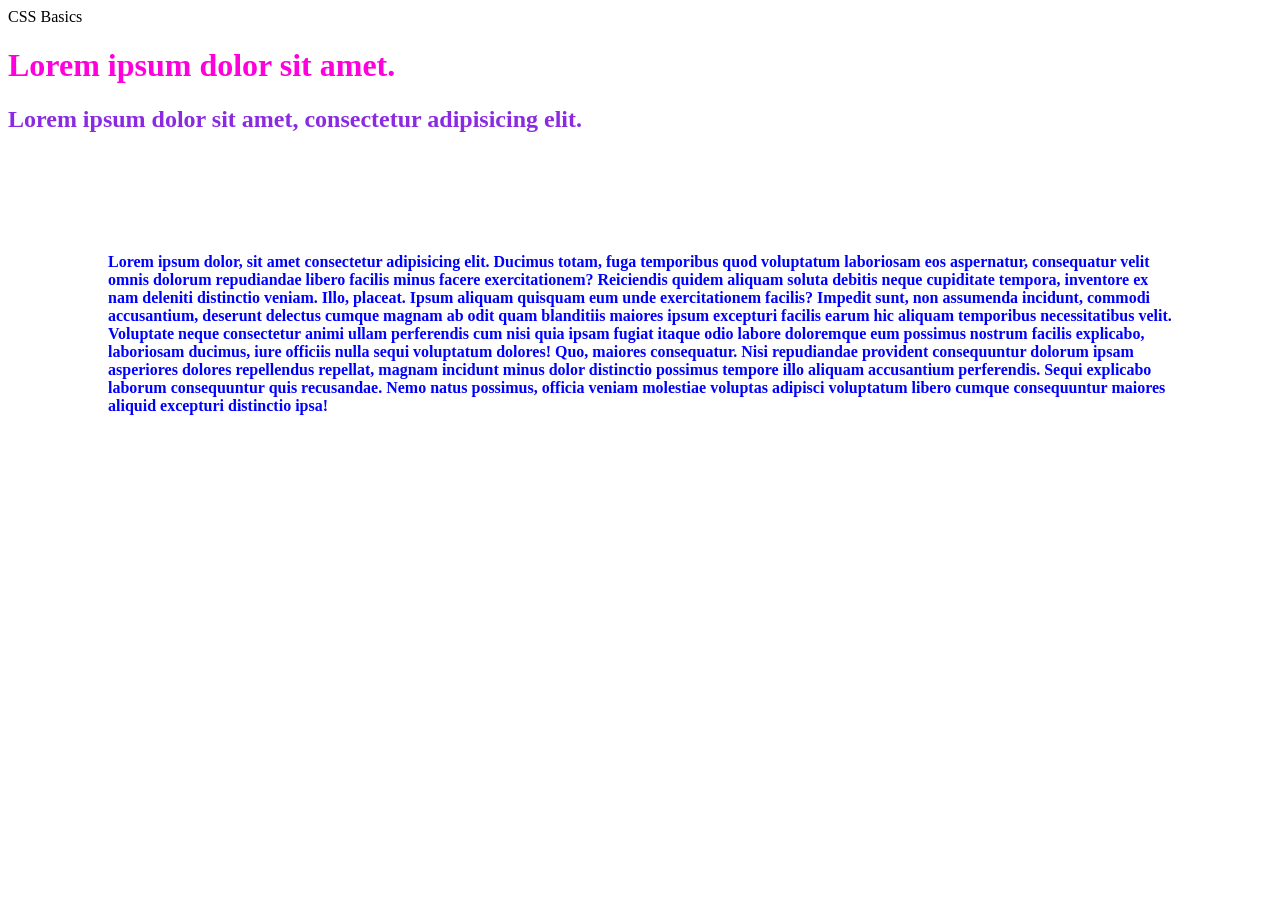
<file: 01_basics/index.html>
<!DOCTYPE html>
<html lang="en">
<head>
    <meta charset="UTF-8">
    <meta name="viewport" content="width=device-width, initial-scale=1.0">
    <titl>CSS Basics</title>
        <style>
            .blueviotext {color: blueviolet;}
            .bluetext {color: blue;}
            
        </style>
        <link rel="stylesheet" href="style.css">
</head>
<body>
    <h1 style="color: rgb(255, 0, 221);">Lorem ipsum dolor sit amet.</h1>
    <h2 class="blueviotext">Lorem ipsum dolor sit amet, consectetur adipisicing elit.</h2>

    <p class="bluetext">Lorem ipsum dolor, sit amet consectetur adipisicing elit. Ducimus totam, fuga temporibus quod voluptatum laboriosam eos aspernatur, consequatur velit omnis dolorum repudiandae libero facilis minus facere exercitationem? Reiciendis quidem aliquam soluta debitis neque cupiditate tempora, inventore ex nam deleniti distinctio veniam. Illo, placeat. Ipsum aliquam quisquam eum unde exercitationem facilis? Impedit sunt, non assumenda incidunt, commodi accusantium, deserunt delectus cumque magnam ab odit quam blanditiis maiores ipsum excepturi facilis earum hic aliquam temporibus necessitatibus velit. Voluptate neque consectetur animi ullam perferendis cum nisi quia ipsam fugiat itaque odio labore doloremque eum possimus nostrum facilis explicabo, laboriosam ducimus, iure officiis nulla sequi voluptatum dolores! Quo, maiores consequatur. Nisi repudiandae provident consequuntur dolorum ipsam asperiores dolores repellendus repellat, magnam incidunt minus dolor distinctio possimus tempore illo aliquam accusantium perferendis. Sequi explicabo laborum consequuntur quis recusandae. Nemo natus possimus, officia veniam molestiae voluptas adipisci voluptatum libero cumque consequuntur maiores aliquid excepturi distinctio ipsa!</p>
    
</body>
</html>
</file>
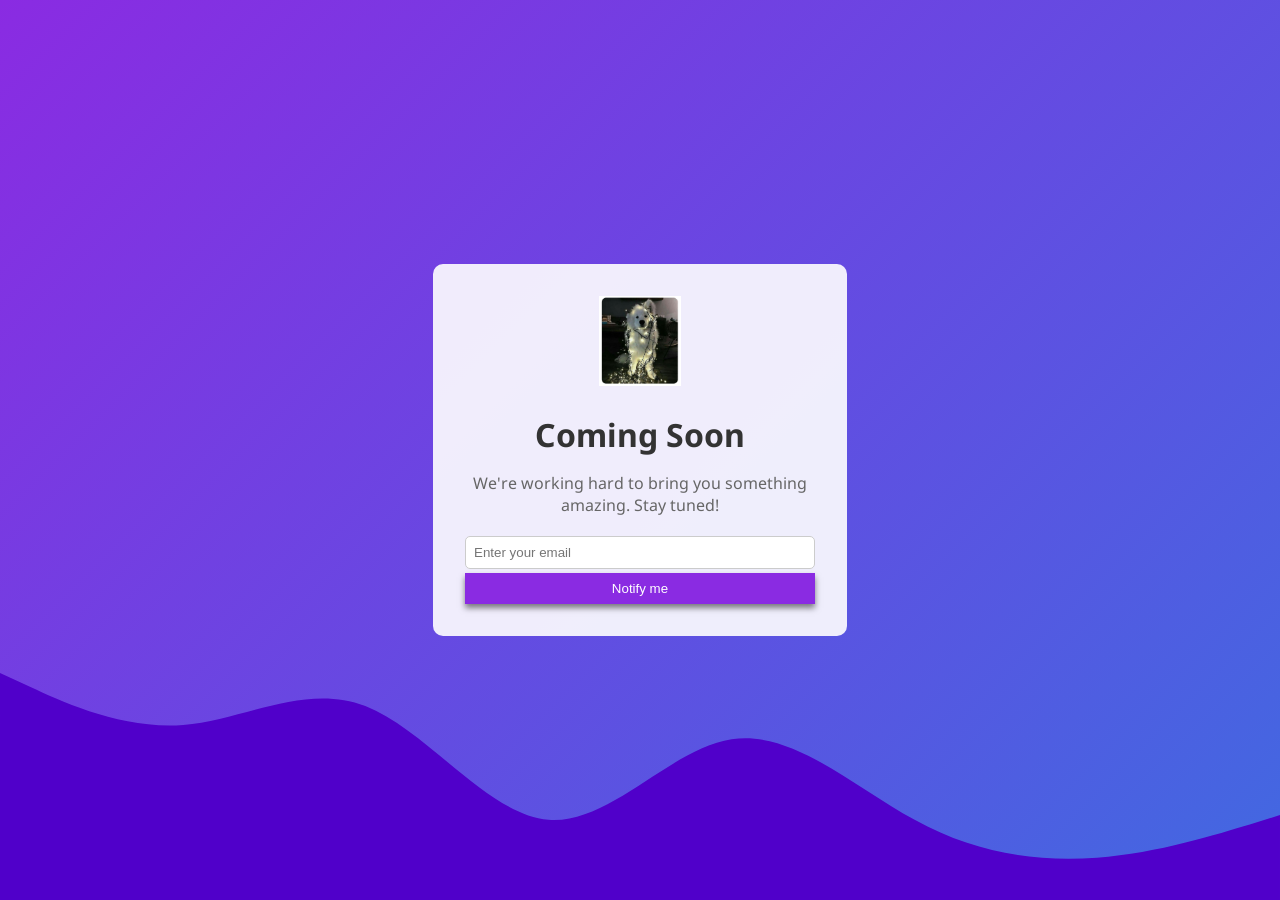
<file: coming-soon-landing.html>
<!DOCTYPE html>
<html lang="en">
<head>
    <meta charset="UTF-8">
    <meta name="viewport" content="width=device-width, initial-scale=1.0">
    <link rel="stylesheet" href="style.css">
    <title>Landing Page</title>
</head>
<style>
   /* h1, p {color: aliceblue;} */
</style>
<body>
    <div class="container">
        <div class="content">
            <img src="../images/Screenshot 2026-01-04 090828.png" alt="mylogo" class="logo"  width="100px">
            <h1>Coming Soon</h1>
            <p>We're working hard to bring you something amazing. Stay tuned!</p>
            <form   id="notify-form">
                <input type="email" placeholder="Enter your email" requried>
                <button type="submit"> Notify me</button>
            </form>
        </div>
        <svg xmlns="http://www.w3.org/2000/svg" viewBox="0 0 1440 320"><path fill="#5000ca" fill-opacity="1" d="M0,64L34.3,80C68.6,96,137,128,206,122.7C274.3,117,343,75,411,101.3C480,128,549,224,617,229.3C685.7,235,754,149,823,138.7C891.4,128,960,192,1029,229.3C1097.1,267,1166,277,1234,272C1302.9,267,1371,245,1406,234.7L1440,224L1440,320L1405.7,320C1371.4,320,1303,320,1234,320C1165.7,320,1097,320,1029,320C960,320,891,320,823,320C754.3,320,686,320,617,320C548.6,320,480,320,411,320C342.9,320,274,320,206,320C137.1,320,69,320,34,320L0,320Z"></path></svg>
    </div>
</body>
</html>
</file>
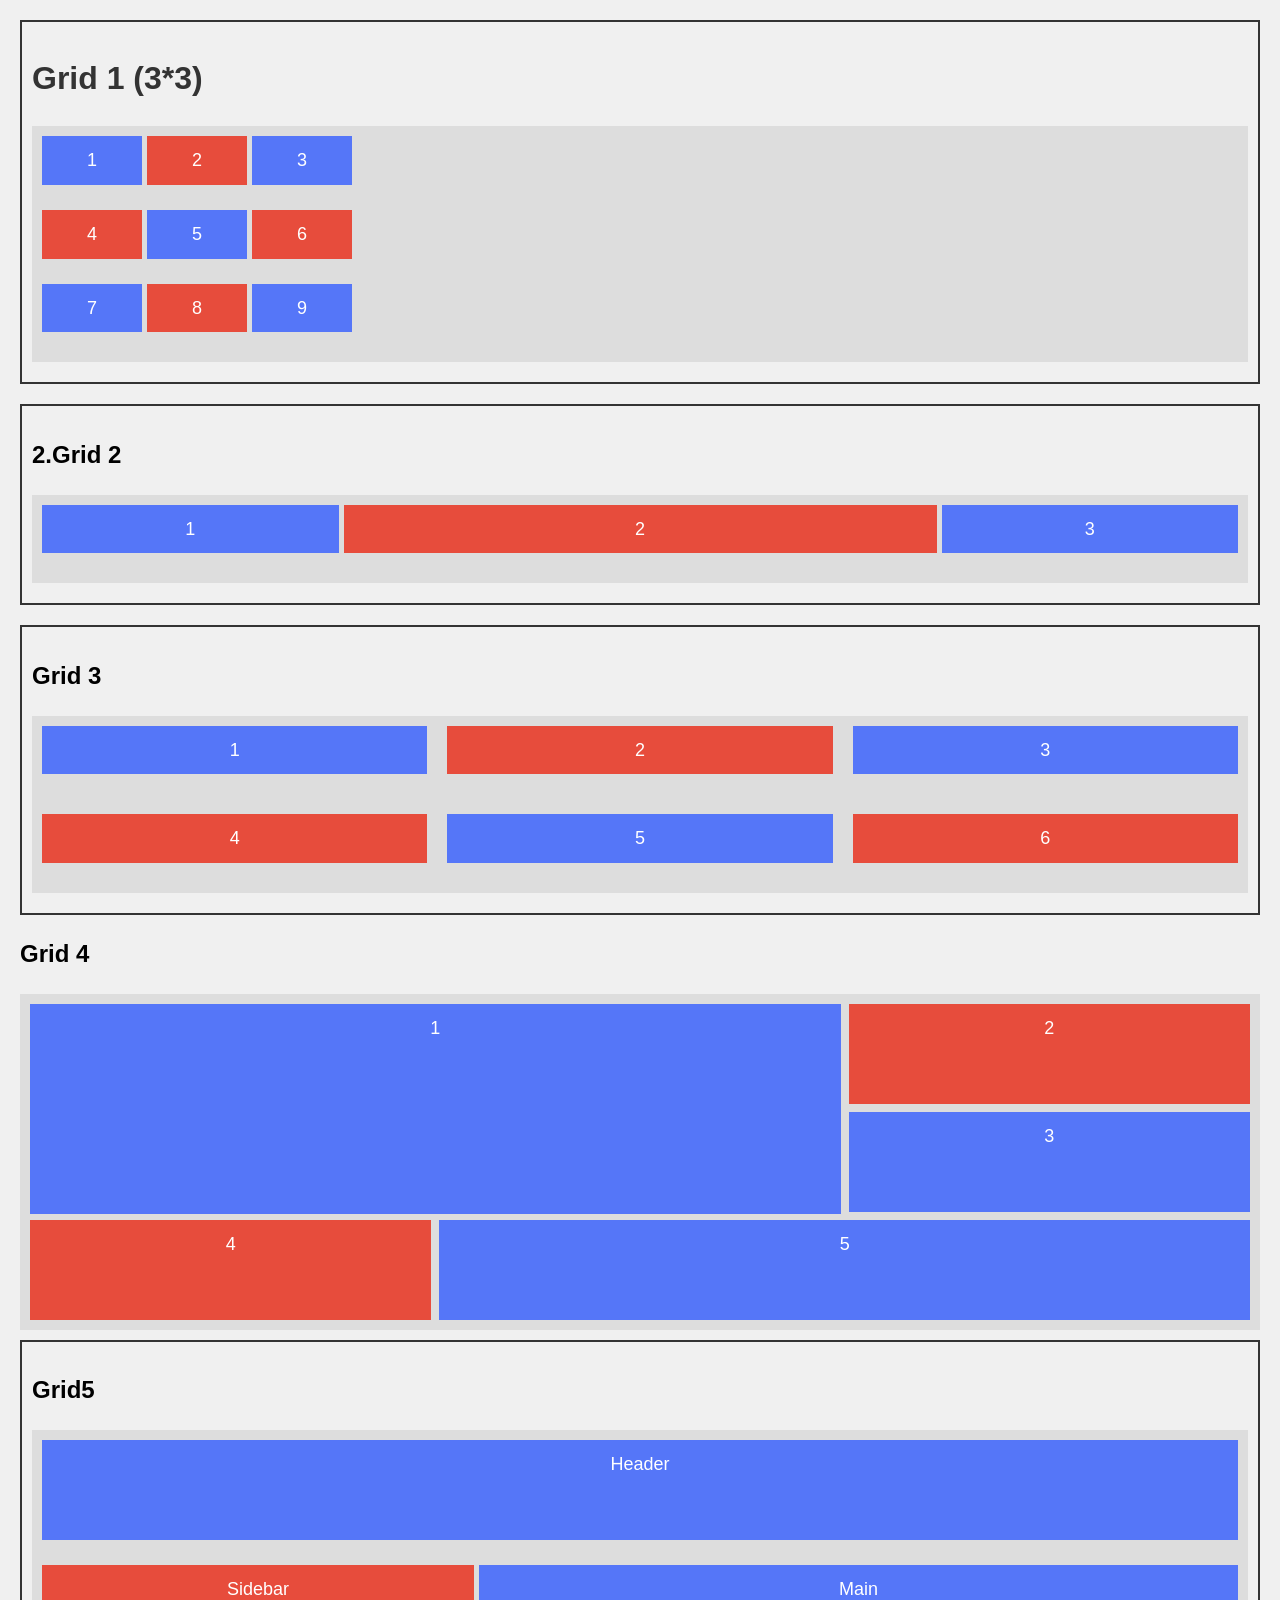
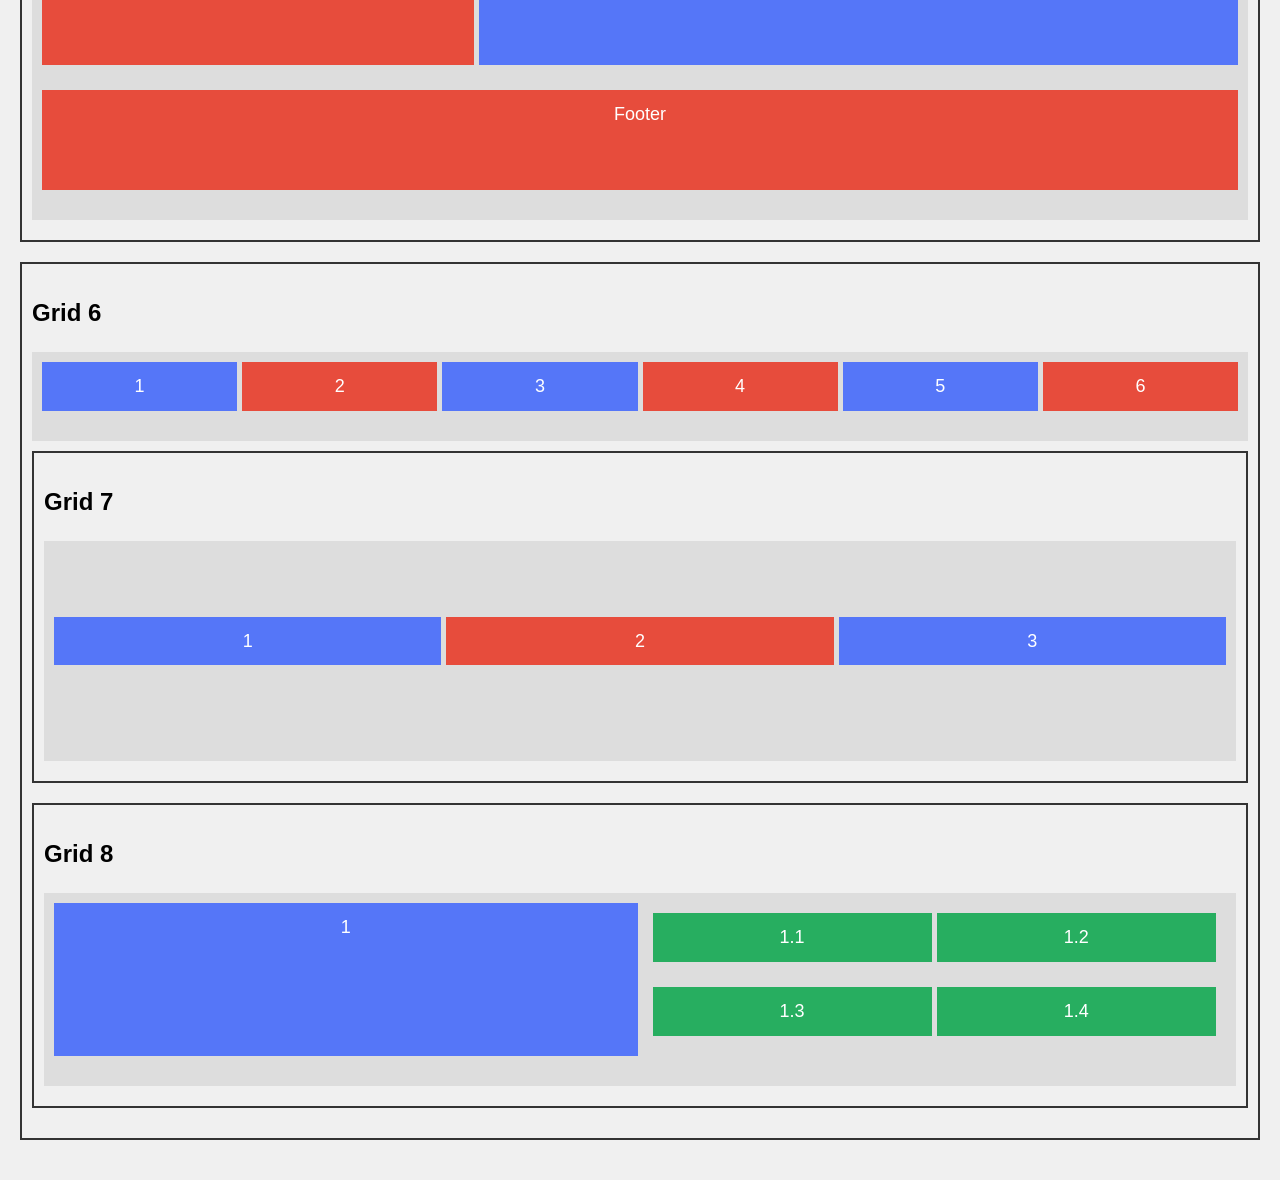
<file: Gridbasics3.html>
<!DOCTYPE html>
<html lang="en">
<head>
    <meta charset="UTF-8">
    <meta name="viewport" content="width=device-width, initial-scale=1.0">
    <title>Grid 3</title>
</head>
<style>
    body{ font-family: Arial, Helvetica, sans-serif;
        line-height: 1.6;
        margin: 0;
        padding: 20px;
        background-color: #f0f0f0;

    }
    h1{color: #333;}
    .container{
        border: 2px solid #333;
        margin-bottom: 20px;
        padding: 10px;
    }
    .box:nth-child(even){
        background-color: #e74c3c;
    }
    .box:nth-child(odd){background: #5576f8;}
    .box{color: white;
    padding: 10px;
    font-size: 18px;
    text-align: center;
    margin-bottom: 20px;}
    .grid-container{
        display: grid;
        gap: 5px;
        background-color: #ddd;
        padding: 10px;
        margin-bottom: 10px;
    }
</style>
<body>
    <div class="container">
    <h1>Grid 1 (3*3)</h1>
    <div class="grid-container"
    style="grid-template-columns: repeat(3, 1fr);
    grid-template-columns: repeat(3, 100px);">

    <div class="box">1</div>
    <div class="box">2</div>
    <div class="box">3</div>
    <div class="box">4</div>
    <div class="box">5</div>
    <div class="box">6</div>
    <div class="box">7</div>
    <div class="box">8</div>
    <div class="box">9</div>
    </div>
    </div>
    <div class="container" >
        <h2>2.Grid 2</h2>
        <div class="grid-container" style="grid-template-columns: 1fr 2fr 1fr;">
        <div class="box">1</div>
        <div class="box">2</div>
        <div class="box">3</div>
        </div>
    </div>
    <div class="container">
        <h2>Grid 3</h2>
        <div class="grid-container" style="grid-template-columns: repeat(3,1fr); gap: 20px;" >
        <div class="box">1</div>
        <div class="box">2</div>
        <div class="box">3</div>
        <div class="box">4</div>
        <div class="box">5</div>
        <div class="box">6</div>
        </div>
    </div>
    <div class="continer">
        <h2>Grid 4</h2>
        <div class="grid-container" style="grid-template-columns: repeat(3,1fr);
        grid-template-rows: repeat(3,100px); gap: 8px; display: grid; " >
        <div class="box" 
        style="grid-column: 1/3; 
        grid-row: 1/3;
         height: 190px;"
         >1</div>
        <div class="box" style="height: 80px;">2</div>
        <div class="box" style="height: 80px;">3</div>
        <div class="box" style="height: 80px;" >4</div>
        <div class="box" style="grid-column: 2/4; height: 80px;">5</div>
        </div>
    </div>
    <div class="container">
        <h2>Grid5</h2>
        <div class="grid-container" 
        style="grid-template-areas: 'Header Header Header' 'Sidebar Main Main' 'Footer Footer Footer';"
        >
            <div class="box" style="grid-area: Header; height: 80px;">Header</div>
            <div class="box" style="grid-area: Sidebar; height: 80px;">Sidebar</div>
            <div class="box" style="grid-area: Main; height: 80px;">Main</div>
            <div class="box" style="grid-area: Footer; height: 80px;">Footer</div>
        </div>
    </div>
    <div class="container">
        <h2>Grid 6</h2>
        <div class="grid-container"
        style="grid-template-columns: repeat(auto-fit, minmax(100px, 1fr));">
            <div class="box">1</div>
            <div class="box">2</div>
            <div class="box">3</div>
            <div class="box">4</div>
            <div class="box">5</div>
            <div class="box">6</div>
        </div>
        <div class="container">
            <h2>Grid 7</h2>
            <div class="grid-container"
            style="grid-template-columns: repeat(3,1fr); 
            height: 200px;
            align-items: center;
            ">
                <div class="box">1</div>
                <div class="box">2</div>
                <div class="box">3</div>
            </div>

        </div>
        <div class="container">
            <h2>Grid 8</h2>
            <div class="grid-container"
            style="grid-template-columns: 1fr 1fr;">
                <div class="box">1</div>
            <div class="grid-container"
            style="grid-template-columns: 1fr 1fr;">

                <div class="box"
                style="background-color: #27ae60;">1.1</div>
                <div class="box"
                style="background-color: #27ae60;">1.2</div>
                <div class="box"
                style="background-color: #27ae60;">1.3</div>
                <div class="box"
                style="background-color: #27ae60;">1.4</div>
            </div>
            </div>
            

        </div>
    </div>
    

    
</body>
</html>
</file>
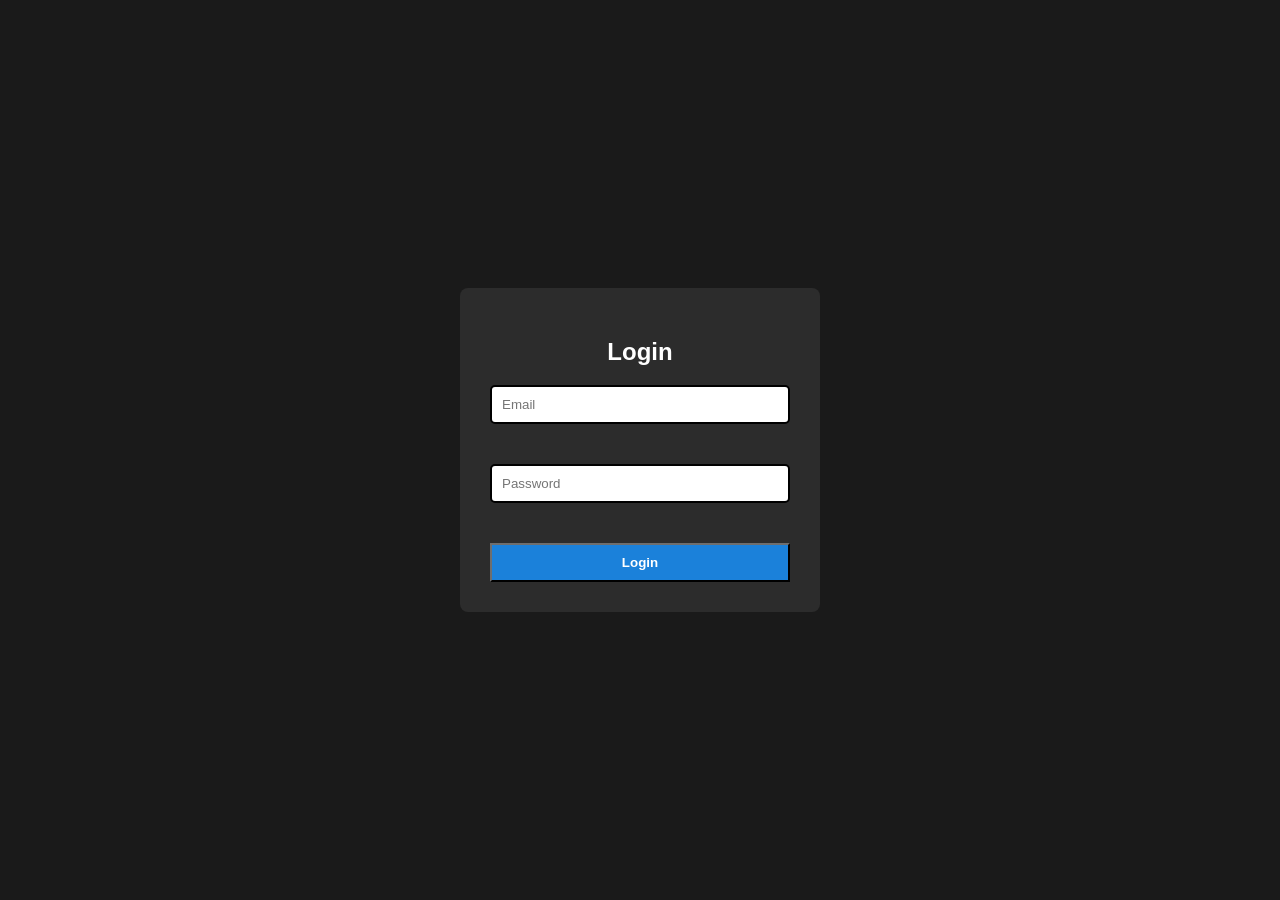
<file: 02_login_project/login.html>
<!DOCTYPE html>
<html lang="en">
<head>
    <meta charset="UTF-8">
    <meta name="viewport" content="width=device-width, initial-scale=1.0">
    <title>Login Page</title>
</head>
<style>
    body { font-family: Arial, Helvetica, sans-serif;
        background-color: #1a1a1a;
    margin: 0; padding: 0;
    height: 100vh;
    display: flex;
    justify-content: center;
    align-items: center;}
    .card{background-color: #2c2c2c; border-radius: 8px;
    padding: 30px; width: 300px;}
    h2 {color: #fff; text-align: center;
    margin-top: 20px;}
    form{display: flex;
    flex-direction: column;
    gap:20px
    } 
    input {margin-bottom: 20px;
    padding: 10px;
    border-radius: 5px;
    ;
    border:2px solid black}
    button {background-color: #1b81da;
    color:#fff;
    padding: 10px; font-weight: 700;
    border-color: #1a1a1a;
    }
        button:hover{background-color: #1167b2; }
</style>
<body>
    <div class="card">
        <h2>Login</h2> 
        <form >
            <input type="email" name="" id="" placeholder="Email">
            <input type="password" name="" id="" placeholder="Password">
            <button type="submit">Login</button>
        </form>
    </div>
    
    
</body>
</html>
</file>
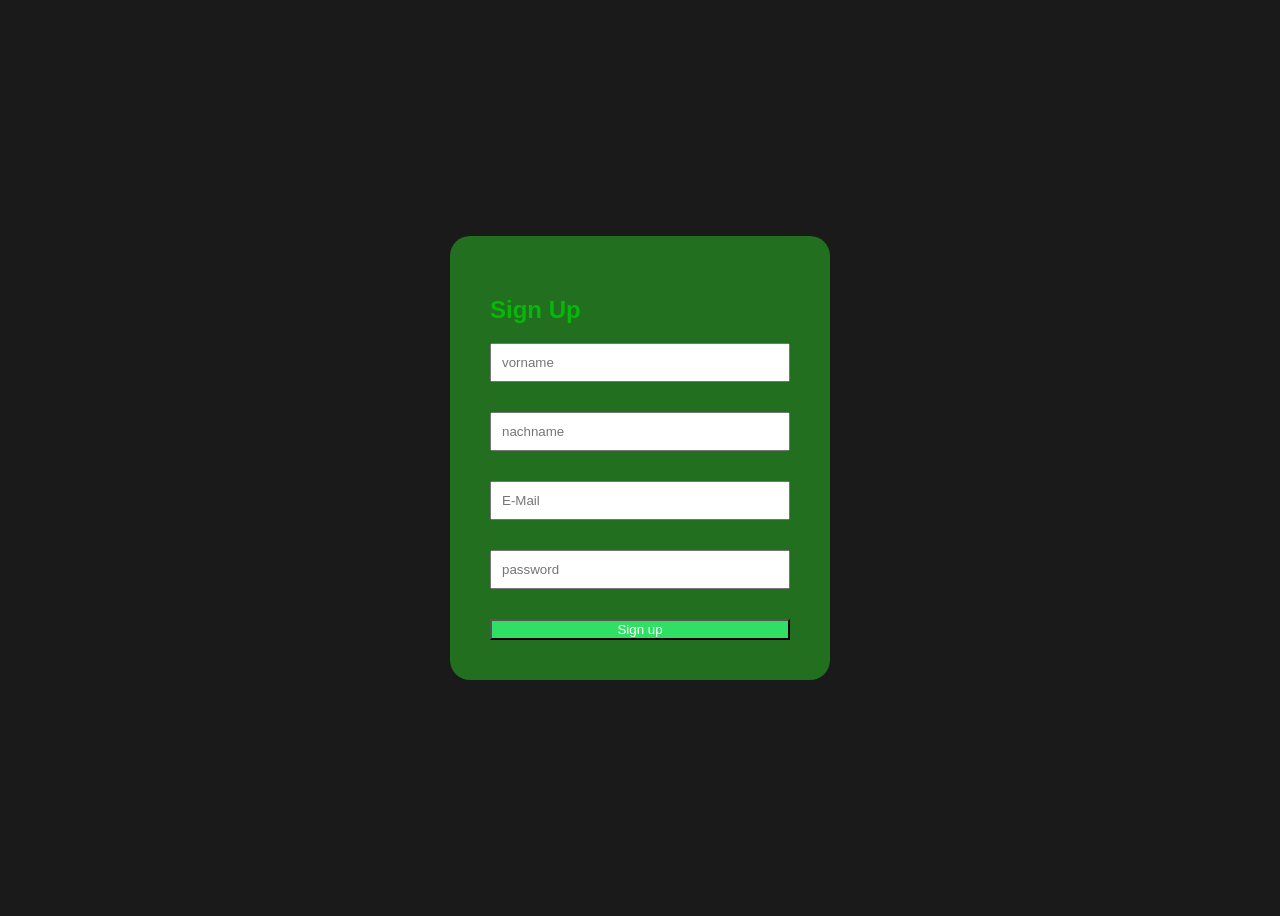
<file: 03_signup_project/signup.html>
<!DOCTYPE html>
<html lang="en">
<head>
    <meta charset="UTF-8">
    <meta name="viewport" content="width=device-width, initial-scale=1.0">
    <title>Sign Up</title>
</head>
<style>
    h2 {color: #08b70b;}
    body {font-family: 'Lucida Sans', 'Lucida Sans Regular', 'Lucida Grande', 'Lucida Sans Unicode', Geneva, Verdana, sans-serif; background-color: #1a1a1a;height: 100vh; 
    display: flex;
    justify-content: center;
    align-items: center; }
    .card{ border-radius: 20px; width: 300px; background-color: #216f1f; margin: 10px; padding: 40px; }
    form {display: flex; flex-direction: column; gap:10px; }
    button {background-color: #2fe064; color:#fff; font-weight: 700px;}
    button:hover{background-color: #19952e;}
    input {margin-bottom: 20px; padding:10px;}
    
</style>
<body>
    
    <div class="card">
        <h2>Sign Up</h2>
    <form >
        <input type="text" placeholder="vorname">
        <input type="text" placeholder="nachname">
        <input type="email" placeholder="E-Mail">
        <input type="password" placeholder="password">
        <button type="submit">Sign up </button>
    </form>
    </div>
</body>
</html>
</file>
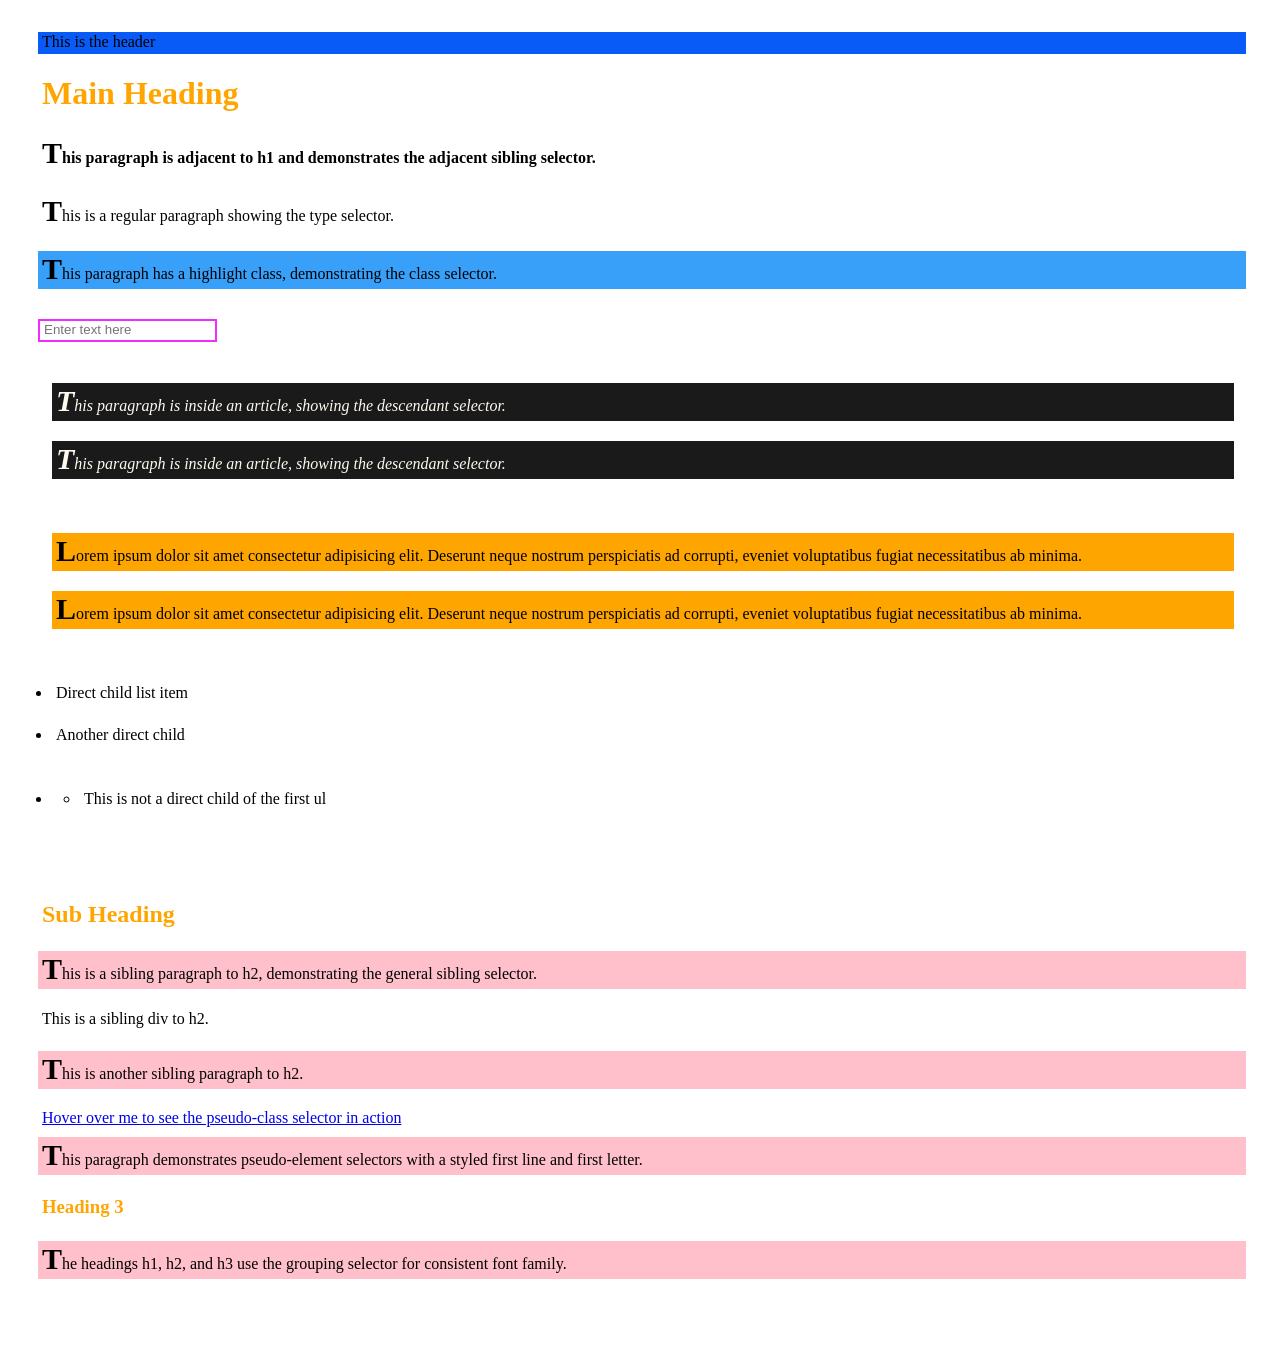
<file: 04_selectors/selectors.html>
<!DOCTYPE html>
<html lang="en">
<head>
    <meta charset="UTF-8">
    <meta name="viewport" content="width=device-width, initial-scale=1.0">
    <title>CSS Selectors Practice</title>
</head>
<style>
    /* universal selector */
    *{margin: 20px 10px 20px 10px; padding: 1px 2px 3px 4px; box-sizing: border-box; margin-top: 10px; }
    .highlight{background-color: #39a0fa;}
    header {background-color: #085bf6;}
    /* attribute selector */
    input[type="text"]{border: 2px solid rgb(240, 44, 254);}
    
    /* Descedant selector */
    article p {font-style: italic; background-color: #1a1a1a; color: floralwhite;}

    /* child selector */
     div> p {background-color: orange;}
    /* adjacent sibling selector   */
  /* this p is a adj sibling to h1 becoz it comes right below h1 */
    h1 +p {font-weight: bolder;}

    /* general sibling selector */
    h2~p {background-color: pink;}
    /* Pseudo class selector */
    a:hover{background-color: #5dbb4e;
    padding:5px; font-weight: bolder; color: 1a1a1a; margin: 4px;}
    
    /* pseudo element selector */
    p::first-letter{font-weight: bolder; font-size: 30px;}
    /* grouping selector */

        h1, h2, h3 {color: orange;}

</style>
<body>

    <header>
        This is the header
    </header>

    <h1>Main Heading</h1>

    <p>
        This paragraph is adjacent to h1 and demonstrates the adjacent sibling selector.
    </p>

    <p>
        This is a regular paragraph showing the type selector.
    </p>

    <p class="highlight">
        This paragraph has a highlight class, demonstrating the class selector.
    </p>

    <input type="text" placeholder="Enter text here">

    <article>
        <p>
            This paragraph is inside an article, showing the descendant selector.
           
        </p>
        <p>
            This paragraph is inside an article, showing the descendant selector.
           
        </p>
        

    </article>
     <div>
        <p>Lorem ipsum dolor sit amet consectetur adipisicing elit. Deserunt neque nostrum perspiciatis ad corrupti, eveniet voluptatibus fugiat necessitatibus ab minima.</p>
        <p>Lorem ipsum dolor sit amet consectetur adipisicing elit. Deserunt neque nostrum perspiciatis ad corrupti, eveniet voluptatibus fugiat necessitatibus ab minima.</p>

        </div>

    <ul>
        <li>Direct child list item</li>
        <li>Another direct child</li>

        <li>
            <ul>
                <li>This is not a direct child of the first ul</li>
            </ul>
        </li>
    </ul>

    <h2>Sub Heading</h2>

    <p>
        This is a sibling paragraph to h2, demonstrating the general sibling selector.
    </p>

    <div>
        This is a sibling div to h2.
    </div>

    <p>
        This is another sibling paragraph to h2.
    </p>

    <a href="#">
        Hover over me to see the pseudo-class selector in action
    </a>

    <p>
        This paragraph demonstrates pseudo-element selectors with a styled first line and first letter.
    </p>

    <h3>Heading 3</h3>

    <p>
        The headings h1, h2, and h3 use the grouping selector for consistent font family.
    </p>

</body>
</html>
</file>
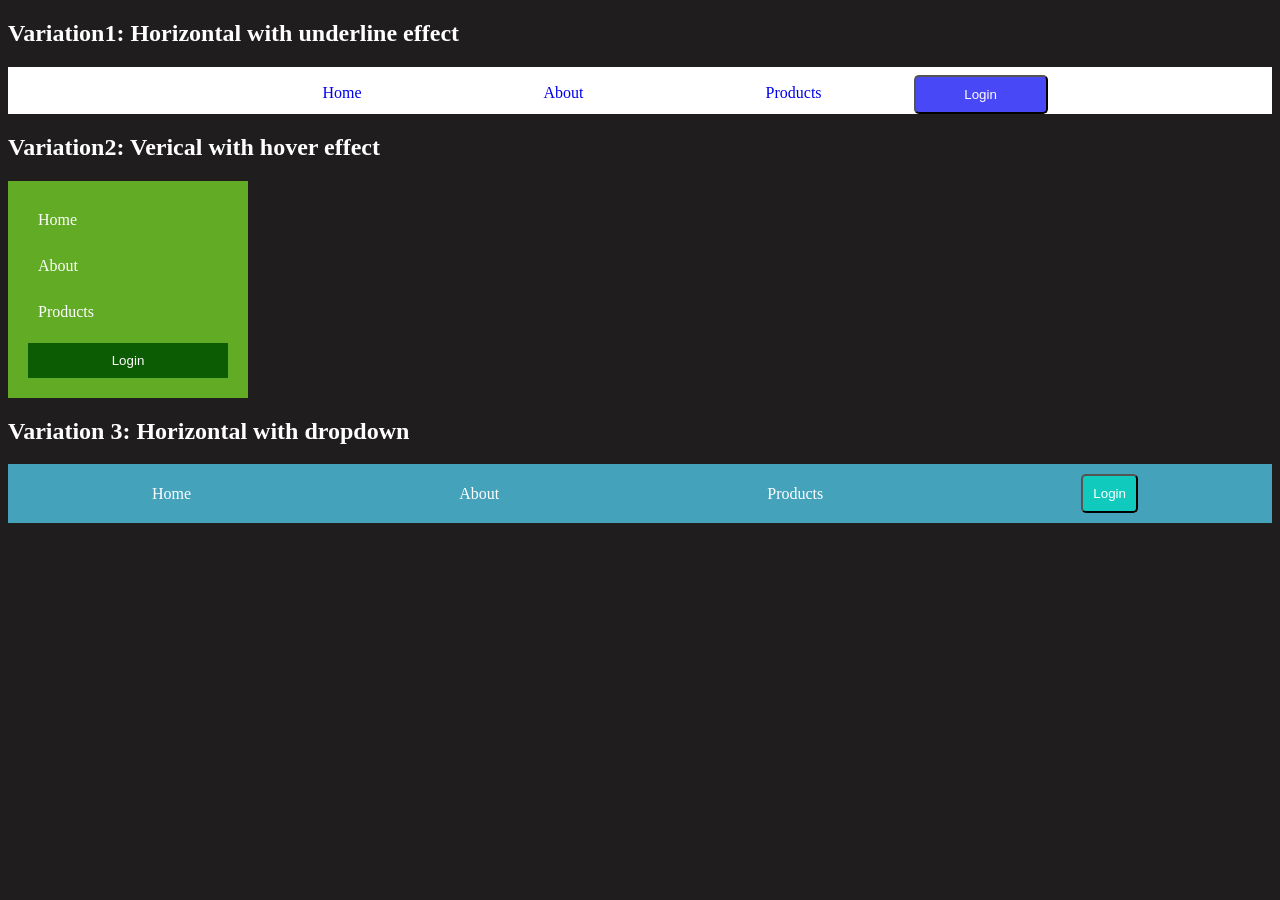
<file: 05_navbar_project/navbar.html>
<!DOCTYPE html>
<html lang="en">
<head>
    <meta charset="UTF-8">
    <meta name="viewport" content="width=device-width, initial-scale=1.0">
    <title>nav-bar</title>
</head>
<style>
    body {background-color: #1f1d1d;}
    h2 {color:#fff}
    .nav1 li a {
        padding: 5px 90px;
        text-decoration: none;
        position: relative;
         width: 40%;       /* underline is only 60% of link */
    height: 2px;

    left: 0;       /* centers the underline */
    bottom: -3px;
    }
    .nav1 {background-color: #fff;}
     .nav1 li a::after{
        content: "";
        position: absolute;
        display:block;
        width:100%;
        height: 3px;
        left:0;
        bottom:0;
        background:blueviolet; 
        transition: width 0.3s; 
        transform: scaleX(0);
        transition: transform 0.3s
        ease-in-out ;  }   
        .nav1 li a:hover::after {
    width: 100%;
    transform: scaleX(1)
}
.nav1 {display: flex;
gap: 50px;
justify-content: center;
align-items: center;
 list-style: none;
    padding: 0;
    margin: 0;
    left: 0;
    align-items: center;

    gap: 2px;}
    .nav1 .login-btn{ background-color: rgb(72, 72, 247);
    border-radius: 5px;
    
color: #fff;
width: 80px;
padding: 10px 25px;
box-sizing: content-box;
align-items: center;
}
    .nav2{
        background-color: #62ab25;
        width: 200px;
        padding: 20px;
        margin-right: 20px;

}
    .nav2 .login-btn {background-color: #0c5c04;
    color: #fff;
    width: 100%;
    padding: 10px;
    cursor: pointer;
    border: 0;}
    .nav2 .login-btn:hover{background-color: #07a715;}
    .nav2 ul {
        list-style-type: none;
        margin:0;
        padding: 0;
        display: flex;
    flex-direction: column;
    gap: 8px;
        }

    .nav2 {
  display: flex;
  flex-direction: column;
  gap: 12px;           /* space between all items */
}

/* Extra space only before the button */
 .nav1 .login-btn {
  margin-top: 8px;     /* additional gap */
}
    .nav2 a{
        text-decoration: none ;
        color: #fff;
        display: block;
        padding: 10px;
        width:200px;

    }
    .nav2 a:hover{
        background-color: #0e850e !important;
    }
    .nav1 .login-btn:hover{background-color: blue;}
    .nav3{
        background-color: #45a2bb;
        padding: 10px;
    }
    .nav3 ul{
        list-style-type: none;
        padding: 0;
        margin: 0;
        display: flex;
        justify-content: space-around;
        align-items: center;
        
    }
    .nav3 a{
        text-decoration: none;
        color: #fff;
        padding: 10px;
        display: block;
    }

    .nav3 .dropdown-content{
        display: none;
    }
    .nav3 .dropdown:hover .dropdown-content{
        display: block;
        position: absolute;
        background-color: #363434;
        color:#fff;
        min-width:150px;
    }
    .nav3 .login-btn{
        border-radius: 5px;
        background-color: #10cabe;
        color: #fff;
        padding: 10px ;
    }
        </style>

<body>
<div >
    <h2>Variation1: Horizontal with underline effect</h2>
    <nav class="nav1">
<li> <a href="#">Home</a></li>
<li > <a href="#">About </a></li>
<li> <a href="#">Products </a></li>
<li > <button class="login-btn" type="submit"> Login </button></li>
    
    </nav>
</div>
<div class="nav-container">
    <h2>Variation2: Verical with hover effect</h2>
    <nav class="nav2">
        <ul>
        <li > <a href="#">Home</a></li>
        <li> <a href="#">About </a></li>
        <li> <a href="#">Products</a></li>
        
        </ul>
        <form >
        <button class="login-btn" type="button"> Login</button>
        </form>
    </nav>
</div>
<div class="nav-container">
    <h2>Variation 3: Horizontal with dropdown</h2>
    <nav class="nav3">
        <ul>

            <li><a href="#">Home</a></li>
            <li class="dropdown">
                <a href="#">About</a>
                <div class="dropdown-content">
                <a href="#">Our story</a>
                <a href="#">Team</a>
                <a href="#">Contact</a>
                </div>
            </li>
            <li><a href="#">Products</a></li>
            <li> <button class="login-btn">Login</button></li>
        </ul>

    </nav>

</div>
</body>
</html>
</file>
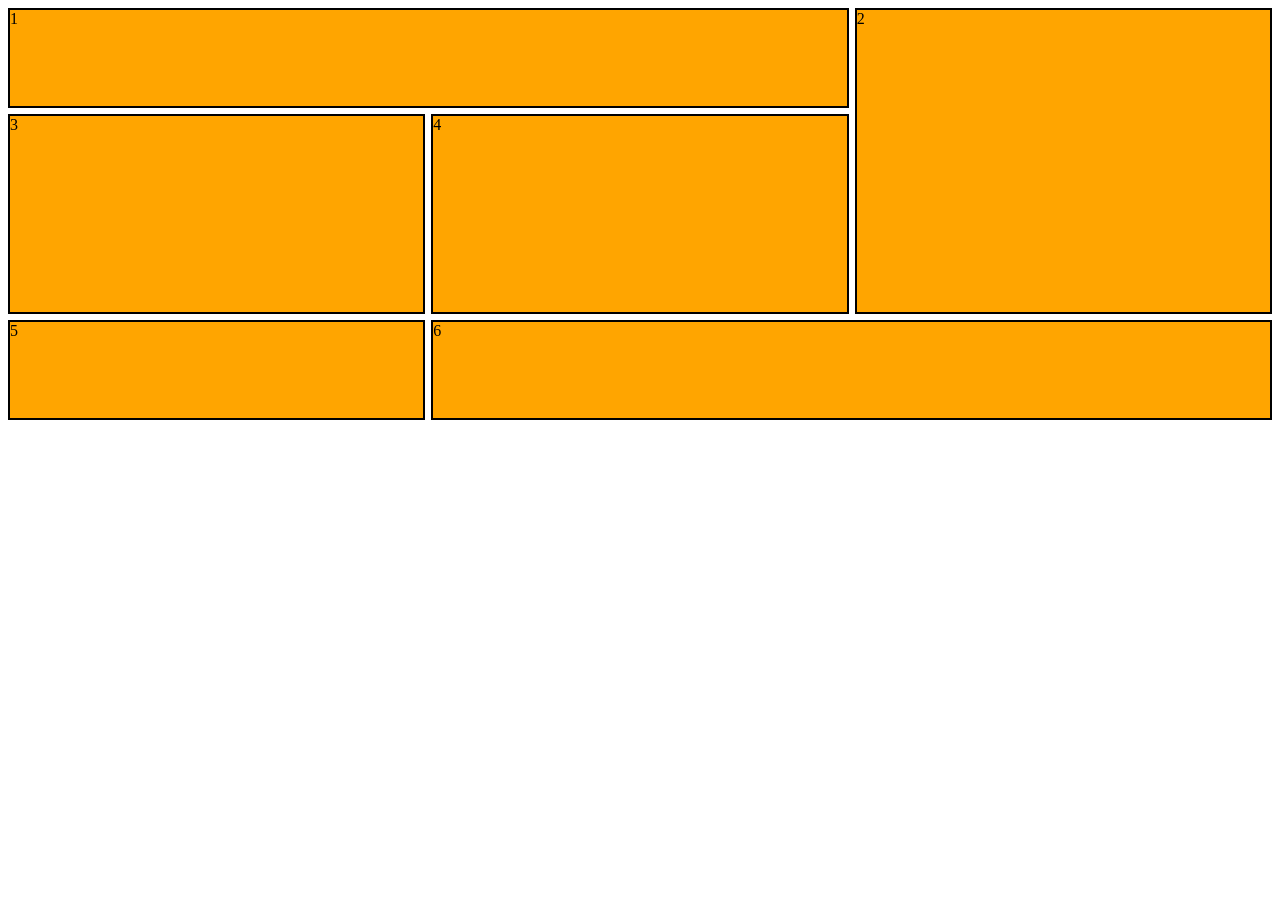
<file: 07_Grid/Gridbasics1.html>
<!DOCTYPE html>
<html lang="en">
<head>
    <meta charset="UTF-8">
    <meta name="viewport" content="width=device-width, initial-scale=1.0">
    <title>Grid Introduction</title>
</head>
<style>
    .item {
        background-color: orange;
        border: 2px solid black;
    }
    .grid-container{
        display: grid;
        grid-template-columns: repeat(3,1fr);
        grid-template-rows: 100px 200px 100px;
        gap: 6px;
       
    }
    .item1{
        grid-column: 1/3;
        grid-row: 1/2;
         border: 2px solid black;
    }
    .item2{
        grid-column: 3/4;
        grid-row:1/3;
         border: 2px solid black;
    }
    .item6{
        grid-column: 2/4;
        background-color: orange;
         border: 2px solid black;
    }

</style>
<body>
    <div class="grid-container">
        <div class="item item1">1</div>
        <div class="item item2">2</div>
        <div class="item">3</div>
        <div class="item">4</div>
        <div class="item">5</div>
        <div class="item6">6</div>
        
    </div>
    
    
</body>
</html>
</file>
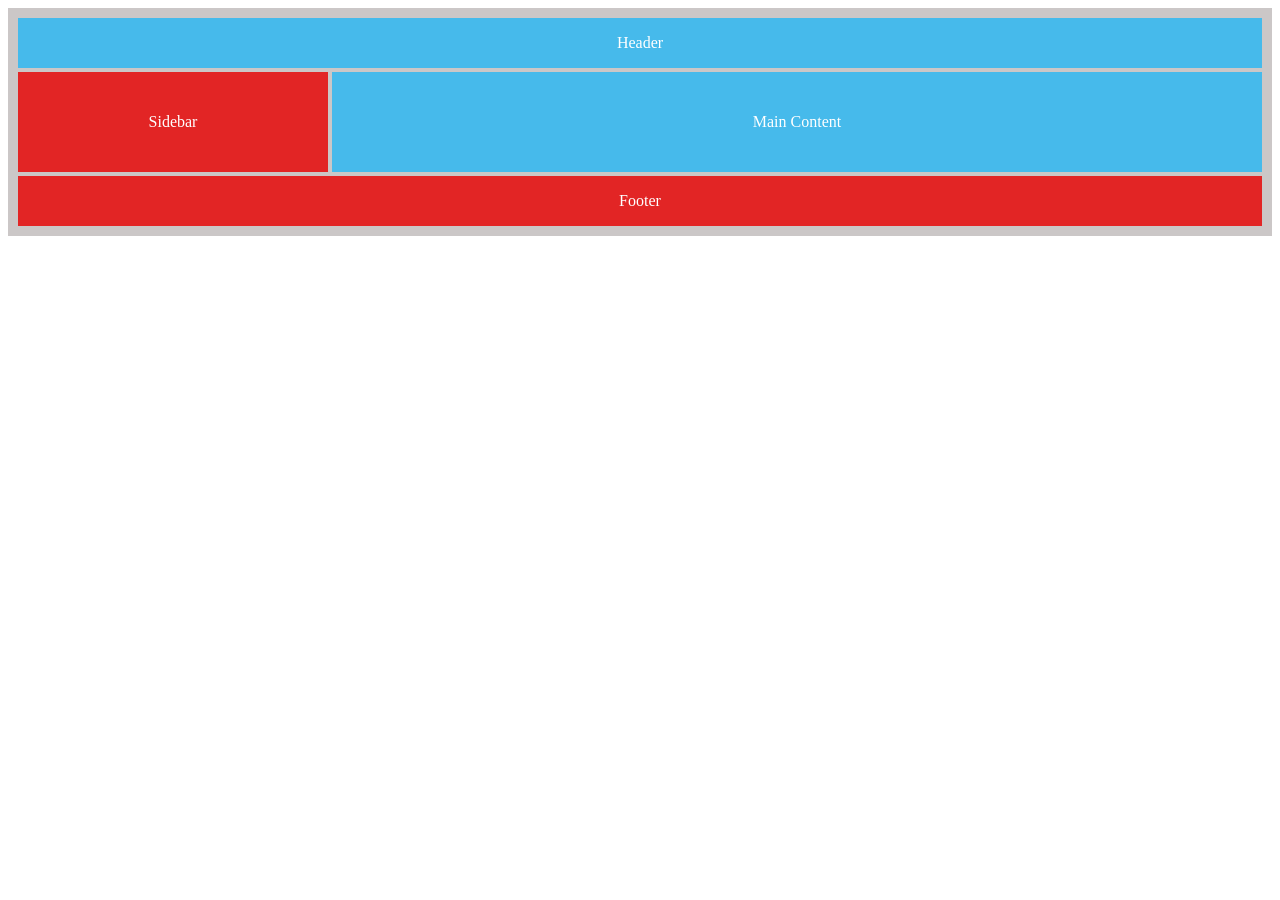
<file: 07_Grid/Gridbasics2.html>
<!DOCTYPE html>
<html lang="en">
<head>
    <meta charset="UTF-8">
    <meta name="viewport" content="width=device-width, initial-scale=1.0">
    <title>Grid 2</title>
</head>
<style>
.item1{ 
    background-color: #46baeb;
    border: 2px;
    grid-column: 1/1;
    
}

.item2{
    background-color: #e22525;
}
.item3{
background-color: #46baeb;
}
.item4{
    background-color: #e22525;
}
.grid-container{
    color: #fff;
    display: grid;
    grid-template-columns: 1fr 3fr;
    grid-template-rows: 50px 100px 50px;
    grid-template-areas: "header header" "sidebar main" "footer footer";
    gap: 4px;
    background-color: #cbc7c7;
    padding: 10px;
}
.item1{grid-area: header;
justify-content: center;
align-items:center;
display:flex;}
.item2{grid-area: sidebar;
justify-content: center;
align-items:center;
display:flex;}
.item3{grid-area:main;
justify-content: center;
align-items:center;
display:flex;}
.item4{grid-area: footer;
justify-content: center;
align-items:center;
display:flex;}


</style>
<body>
    <div class="grid-container">
        <div class="item1">Header</div>
        <div class="item2">Sidebar</div>
        <div class="item3">Main Content</div>
        <div class="item4">Footer</div>
    </div>
</body>
</html>
</file>
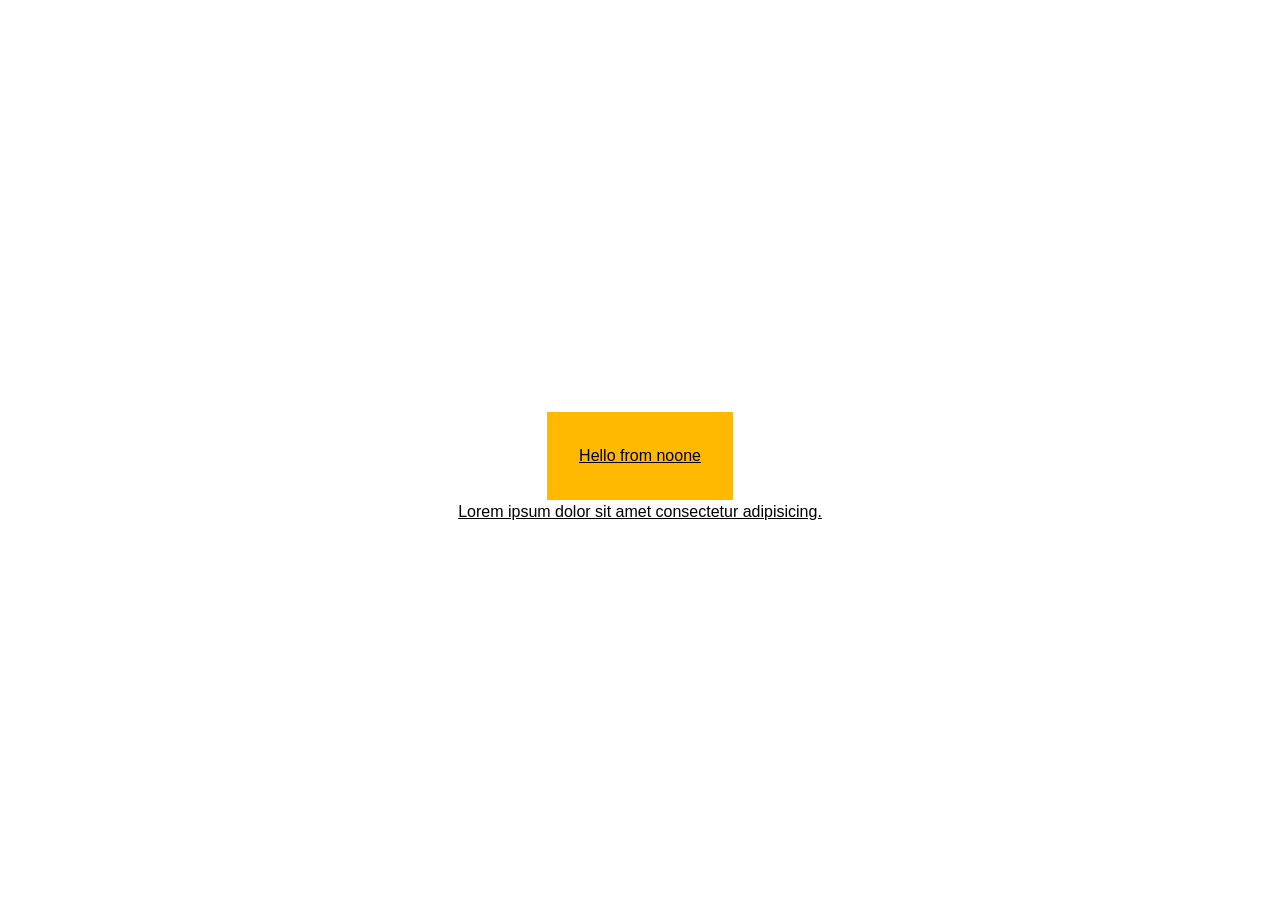
<file: src/first.html>
<!DOCTYPE html>
<html lang="en">
<head>
    <meta charset="UTF-8">
    <meta name="viewport" content="width=device-width, initial-scale=1.0">
    <title>Document</title>
    <link href="./output.css" rel="stylesheet">
</head>
<body class="flex h-lvh justify-center items-center flex-col">
    <h1 class="underline bg-amber-400 text-center p-8 mt-9">Hello from noone</h1>
    <p class="underline">Lorem ipsum dolor sit amet consectetur adipisicing.</p>
</body>
</html>
</file>
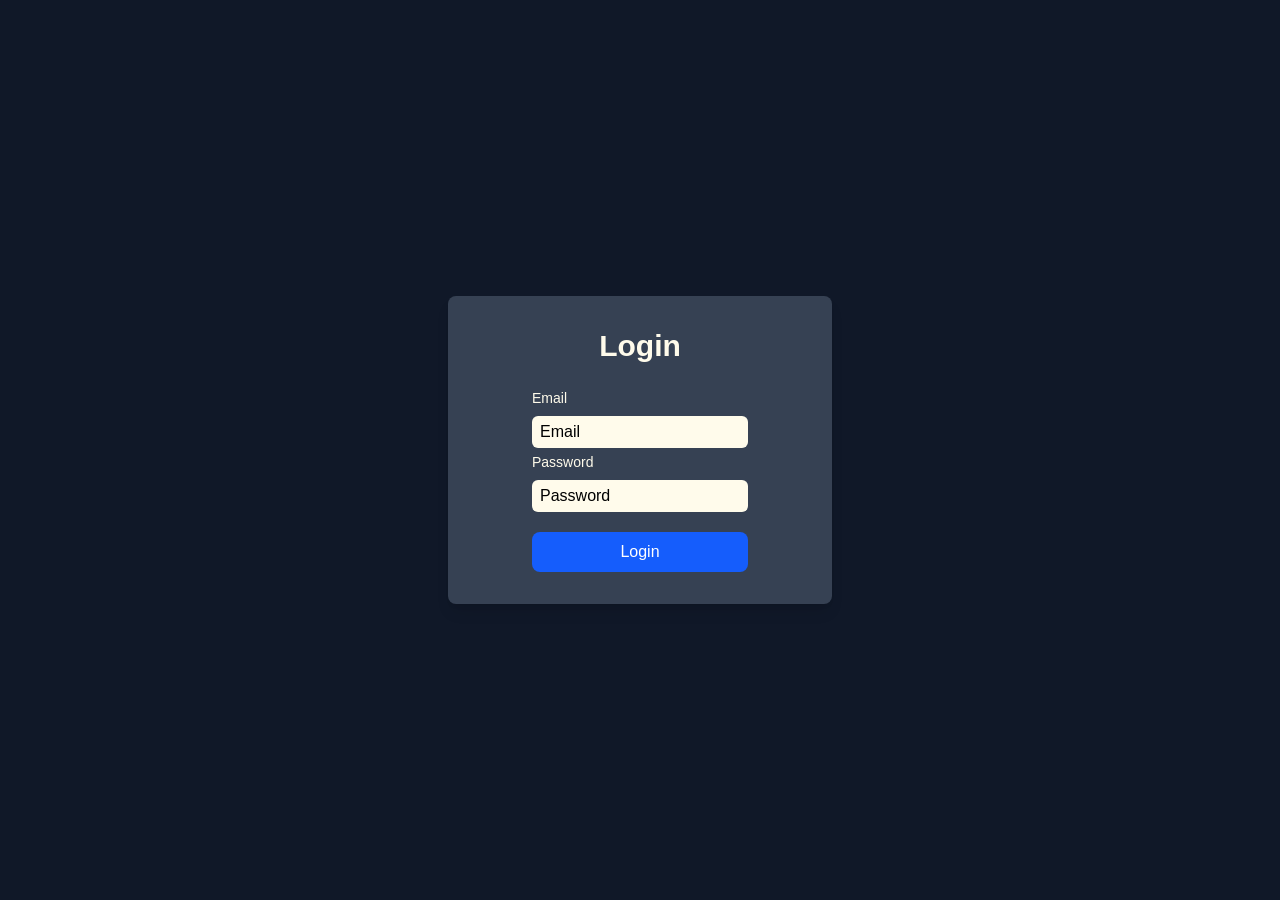
<file: src/login.html>
<!DOCTYPE html>
<html lang="en">
<head>
    <meta charset="UTF-8">
    <meta name="viewport" content="width=device-width, initial-scale=1.0">
    <title>Document</title>
    <link rel="stylesheet" href="./output.css">
</head>
<body class="bg-gray-900 flex justify-center items-center min-h-screen">
    <div class="bg-gray-700 flex items-center justify-center flex-col p-8 rounded-lg shadow-lg max-w-sm w-full shadow-2xl">
        <h2 class="text-3xl text-amber-50 mb-6 font-bold">Login</h2>
        <form >
            <div>
            <label class="block text-sm  font-medium text-amber-50 mb-2 w-full">Email</label>
            <input type="email" name="" placeholder="Email" id="eml" class="bg-amber-50 rounded-md focus:outline-none focus:ring-2 focus:ring-blue-600 mb-1 w-full px-2 py-1">
            </div>
            <div>
            <label class="block text-sm  font-medium text-amber-50 mb-2">Password</label>
            <input type="password" name="" placeholder="Password" id="pswd"  
            class="bg-amber-50 rounded-md focus:outline-none focus:ring-2 focus:ring-blue-600 mb-1 w-full px-2 py-1">
        
            </div>
            <button type="submit" class=" bg-blue-600 text-white py-2 mt-4 rounded-lg w-full hover:bg-blue-700 hover:shadow-2xl">Login</button>
        </form>
    </div>
</body>
</html>
</file>
<file: 01_basics/style.css>
p {font-weight: bold; 
   ; padding:100px}
</file>
<file: style.css>
@import url('https://fonts.googleapis.com/css2?family=Noto+Sans:ital,wght@0,100..900;1,100..900&display=swap');

body,
 html{
    margin: 0;
    padding:0;
    font-family: "Noto Sans", sans-serif;
    height: 100%;
}

.container{background: linear-gradient(135deg, #8a2be2, #4169e1);
display: flex;
min-height: 100%;
justify-content: center;
align-items: center;
}
.content{
    text-align: center;
    background-color: rgba(255, 255, 255, 0.9);
    padding: 2rem;
    border-radius: 10px;
    max-width: 350px;
    position: relative;
    z-index:2;
    /* width: 90%; */
}
.logo{
    width: 150px;
    height: 90px;
    object-fit: contain;


}
h1{
    margin-bottom: 0.5rem;
    color: #333;
}
p{color:#666;
margin-bottom: 20px;}
form{
    display: flex;
    flex-direction: column;
    gap: 4px;
}
input[type="email"]{
    padding: 0.5rem;
    border-radius: 5px;
    border: 1px solid #ccc;
}
button{
    padding: 0.5rem;
    color: #fff;
    background-color: #8a2be2;
    border: none;
    cursor: pointer;
    transition: background-color 0.3s ease-in-out;
    box-shadow: 0 4px 6px rgba(0,0,0,0.5)
}
button:hover{
    background-color: black;
}
svg{position: absolute;
    z-index: 1;
    bottom: 0;
left: 0;
width: 100%;}
</file>
<file: src/output.css>
/*! tailwindcss v4.3.5 | MIT License | https://tailwindcss.com */
@layer properties;
@layer theme, base, components, utilities;
@layer theme {
  :root, :host {
    --font-sans: -apple-system, BlinkMacSystemFont, "Segoe UI", Roboto, "Helvetica Neue",
      "Noto Sans", Arial, sans-serif, "Apple Color Emoji", "Segoe UI Emoji",
      "Segoe UI Symbol", "Noto Color Emoji";
    --font-mono: ui-monospace, SFMono-Regular, Menlo, Monaco, Consolas, "Liberation Mono",
      "Courier New", monospace;
    --color-red-100: oklch(93.6% 0.032 17.717);
    --color-amber-50: oklch(98.7% 0.022 95.277);
    --color-amber-400: oklch(82.8% 0.189 84.429);
    --color-sky-400: oklch(74.6% 0.16 232.661);
    --color-blue-400: oklch(70.7% 0.165 254.624);
    --color-blue-600: oklch(54.6% 0.245 262.881);
    --color-blue-700: oklch(48.8% 0.243 264.376);
    --color-gray-700: oklch(37.3% 0.034 259.733);
    --color-gray-800: oklch(27.8% 0.033 256.848);
    --color-gray-900: oklch(21% 0.034 264.665);
    --color-white: #fff;
    --spacing: 0.25rem;
    --container-sm: 24rem;
    --text-sm: 0.875rem;
    --text-sm--line-height: calc(1.25 / 0.875);
    --text-3xl: 1.875rem;
    --text-3xl--line-height: calc(2.25 / 1.875);
    --font-weight-medium: 500;
    --font-weight-bold: 700;
    --radius-md: 0.375rem;
    --radius-lg: 0.5rem;
    --default-font-family: var(--font-sans);
    --default-mono-font-family: var(--font-mono);
  }
}
@layer base {
  *, ::after, ::before, ::backdrop, ::file-selector-button {
    box-sizing: border-box;
    margin: 0;
    padding: 0;
    border: 0 solid;
  }
  html, :host {
    line-height: 1.5;
    -webkit-text-size-adjust: 100%;
    tab-size: 4;
    font-family: var(--default-font-family, -apple-system, BlinkMacSystemFont, "Segoe UI", Roboto, "Helvetica Neue", "Noto Sans", Arial, sans-serif, "Apple Color Emoji", "Segoe UI Emoji", "Segoe UI Symbol", "Noto Color Emoji");
    font-feature-settings: var(--default-font-feature-settings, normal);
    font-variation-settings: var(--default-font-variation-settings, normal);
    -webkit-tap-highlight-color: transparent;
  }
  hr {
    height: 0;
    color: inherit;
    border-top-width: 1px;
  }
  abbr:where([title]) {
    -webkit-text-decoration: underline dotted;
    text-decoration: underline dotted;
  }
  h1, h2, h3, h4, h5, h6 {
    font-size: inherit;
    font-weight: inherit;
  }
  a {
    color: inherit;
    -webkit-text-decoration: inherit;
    text-decoration: inherit;
  }
  b, strong {
    font-weight: bolder;
  }
  code, kbd, samp, pre {
    font-family: var(--default-mono-font-family, ui-monospace, SFMono-Regular, Menlo, Monaco, Consolas, "Liberation Mono", "Courier New", monospace);
    font-feature-settings: var(--default-mono-font-feature-settings, normal);
    font-variation-settings: var(--default-mono-font-variation-settings, normal);
    font-size: 1em;
  }
  small {
    font-size: 80%;
  }
  sub, sup {
    font-size: 75%;
    line-height: 0;
    position: relative;
    vertical-align: baseline;
  }
  sub {
    bottom: -0.25em;
  }
  sup {
    top: -0.5em;
  }
  table {
    text-indent: 0;
    border-color: inherit;
    border-collapse: collapse;
  }
  :-moz-focusring:where(:not(iframe)) {
    outline: auto;
  }
  progress {
    vertical-align: baseline;
  }
  summary {
    display: list-item;
  }
  ol, ul, menu {
    list-style: none;
  }
  img, svg, video, canvas, audio, iframe, embed, object {
    display: block;
    vertical-align: middle;
  }
  img, video {
    max-width: 100%;
    height: auto;
  }
  button, input, select, optgroup, textarea, ::file-selector-button {
    font: inherit;
    font-feature-settings: inherit;
    font-variation-settings: inherit;
    letter-spacing: inherit;
    color: inherit;
    border-radius: 0;
    background-color: transparent;
    opacity: 1;
  }
  :where(select:is([multiple], [size])) optgroup {
    font-weight: bolder;
  }
  :where(select:is([multiple], [size])) optgroup option {
    padding-inline-start: 20px;
  }
  ::file-selector-button {
    margin-inline-end: 4px;
  }
  ::placeholder {
    opacity: 1;
  }
  @supports (not (-webkit-appearance: -apple-pay-button))  or (contain-intrinsic-size: 1px) {
    ::placeholder {
      color: currentcolor;
      @supports (color: color-mix(in lab, red, red)) {
        color: color-mix(in oklab, currentcolor 50%, transparent);
      }
    }
  }
  textarea {
    resize: vertical;
  }
  ::-webkit-search-decoration {
    -webkit-appearance: none;
  }
  ::-webkit-date-and-time-value {
    min-height: 1lh;
    text-align: inherit;
  }
  ::-webkit-datetime-edit {
    display: inline-flex;
  }
  ::-webkit-datetime-edit-fields-wrapper {
    padding: 0;
  }
  ::-webkit-datetime-edit, ::-webkit-datetime-edit-year-field, ::-webkit-datetime-edit-month-field, ::-webkit-datetime-edit-day-field, ::-webkit-datetime-edit-hour-field, ::-webkit-datetime-edit-minute-field, ::-webkit-datetime-edit-second-field, ::-webkit-datetime-edit-millisecond-field, ::-webkit-datetime-edit-meridiem-field {
    padding-block: 0;
  }
  ::-webkit-calendar-picker-indicator {
    line-height: 1;
  }
  :-moz-ui-invalid {
    box-shadow: none;
  }
  button, input:where([type="button"], [type="reset"], [type="submit"]), ::file-selector-button {
    appearance: button;
  }
  ::-webkit-inner-spin-button, ::-webkit-outer-spin-button {
    height: auto;
  }
  [hidden]:where(:not([hidden="until-found"])) {
    display: none !important;
  }
}
@layer utilities {
  .mt-2 {
    margin-top: calc(var(--spacing) * 2);
  }
  .mt-3 {
    margin-top: calc(var(--spacing) * 3);
  }
  .mt-4 {
    margin-top: calc(var(--spacing) * 4);
  }
  .mt-9 {
    margin-top: calc(var(--spacing) * 9);
  }
  .mb-1 {
    margin-bottom: var(--spacing);
  }
  .mb-2 {
    margin-bottom: calc(var(--spacing) * 2);
  }
  .mb-4 {
    margin-bottom: calc(var(--spacing) * 4);
  }
  .mb-6 {
    margin-bottom: calc(var(--spacing) * 6);
  }
  .block {
    display: block;
  }
  .flex {
    display: flex;
  }
  .table {
    display: table;
  }
  .h-2 {
    height: calc(var(--spacing) * 2);
  }
  .h-20 {
    height: calc(var(--spacing) * 20);
  }
  .h-lvh {
    height: 100lvh;
  }
  .min-h-screen {
    min-height: 100vh;
  }
  .w-20 {
    width: calc(var(--spacing) * 20);
  }
  .w-full {
    width: 100%;
  }
  .max-w-sm {
    max-width: var(--container-sm);
  }
  .border-collapse {
    border-collapse: collapse;
  }
  .resize {
    resize: both;
  }
  .flex-col {
    flex-direction: column;
  }
  .items-center {
    align-items: center;
  }
  .justify-center {
    justify-content: center;
  }
  .gap-2 {
    gap: calc(var(--spacing) * 2);
  }
  .rounded {
    border-radius: 0.25rem;
  }
  .rounded-lg {
    border-radius: var(--radius-lg);
  }
  .rounded-md {
    border-radius: var(--radius-md);
  }
  .border {
    border-style: var(--tw-border-style);
    border-width: 1px;
  }
  .bg-amber-50 {
    background-color: var(--color-amber-50);
  }
  .bg-amber-400 {
    background-color: var(--color-amber-400);
  }
  .bg-blue-400 {
    background-color: var(--color-blue-400);
  }
  .bg-blue-600 {
    background-color: var(--color-blue-600);
  }
  .bg-gray-700 {
    background-color: var(--color-gray-700);
  }
  .bg-gray-800 {
    background-color: var(--color-gray-800);
  }
  .bg-gray-900 {
    background-color: var(--color-gray-900);
  }
  .bg-red-100 {
    background-color: var(--color-red-100);
  }
  .p-1 {
    padding: var(--spacing);
  }
  .p-2 {
    padding: calc(var(--spacing) * 2);
  }
  .p-4 {
    padding: calc(var(--spacing) * 4);
  }
  .p-8 {
    padding: calc(var(--spacing) * 8);
  }
  .px-1 {
    padding-inline: var(--spacing);
  }
  .px-2 {
    padding-inline: calc(var(--spacing) * 2);
  }
  .py-1 {
    padding-block: var(--spacing);
  }
  .py-2 {
    padding-block: calc(var(--spacing) * 2);
  }
  .text-center {
    text-align: center;
  }
  .text-3xl {
    font-size: var(--text-3xl);
    line-height: var(--tw-leading, var(--text-3xl--line-height));
  }
  .text-sm {
    font-size: var(--text-sm);
    line-height: var(--tw-leading, var(--text-sm--line-height));
  }
  .font-bold {
    --tw-font-weight: var(--font-weight-bold);
    font-weight: var(--font-weight-bold);
  }
  .font-medium {
    --tw-font-weight: var(--font-weight-medium);
    font-weight: var(--font-weight-medium);
  }
  .text-amber-50 {
    color: var(--color-amber-50);
  }
  .text-blue-600 {
    color: var(--color-blue-600);
  }
  .text-white {
    color: var(--color-white);
  }
  .underline {
    text-decoration-line: underline;
  }
  .underline-offset-1 {
    text-underline-offset: 1px;
  }
  .underline-offset-8 {
    text-underline-offset: 8px;
  }
  .shadow {
    --tw-shadow: 0 1px 3px 0 var(--tw-shadow-color, rgb(0 0 0 / 0.1)), 0 1px 2px -1px var(--tw-shadow-color, rgb(0 0 0 / 0.1));
    box-shadow: var(--tw-inset-shadow), var(--tw-inset-ring-shadow), var(--tw-ring-offset-shadow), var(--tw-ring-shadow), var(--tw-shadow);
  }
  .shadow-2xl {
    --tw-shadow: 0 25px 50px -12px var(--tw-shadow-color, rgb(0 0 0 / 0.25));
    box-shadow: var(--tw-inset-shadow), var(--tw-inset-ring-shadow), var(--tw-ring-offset-shadow), var(--tw-ring-shadow), var(--tw-shadow);
  }
  .shadow-lg {
    --tw-shadow: 0 10px 15px -3px var(--tw-shadow-color, rgb(0 0 0 / 0.1)), 0 4px 6px -4px var(--tw-shadow-color, rgb(0 0 0 / 0.1));
    box-shadow: var(--tw-inset-shadow), var(--tw-inset-ring-shadow), var(--tw-ring-offset-shadow), var(--tw-ring-shadow), var(--tw-shadow);
  }
  .outline {
    outline-style: var(--tw-outline-style);
    outline-width: 1px;
  }
  @media (hover: hover) {
    .hover\:bg-blue-700:hover {
      background-color: var(--color-blue-700);
    }
    .hover\:shadow-2xl:hover {
      --tw-shadow: 0 25px 50px -12px var(--tw-shadow-color, rgb(0 0 0 / 0.25));
      box-shadow: var(--tw-inset-shadow), var(--tw-inset-ring-shadow), var(--tw-ring-offset-shadow), var(--tw-ring-shadow), var(--tw-shadow);
    }
  }
  .focus\:ring:focus {
    --tw-ring-shadow: var(--tw-ring-inset, ) 0 0 0 calc(1px + var(--tw-ring-offset-width)) var(--tw-ring-color, currentcolor);
    box-shadow: var(--tw-inset-shadow), var(--tw-inset-ring-shadow), var(--tw-ring-offset-shadow), var(--tw-ring-shadow), var(--tw-shadow);
  }
  .focus\:ring-2:focus {
    --tw-ring-shadow: var(--tw-ring-inset, ) 0 0 0 calc(2px + var(--tw-ring-offset-width)) var(--tw-ring-color, currentcolor);
    box-shadow: var(--tw-inset-shadow), var(--tw-inset-ring-shadow), var(--tw-ring-offset-shadow), var(--tw-ring-shadow), var(--tw-shadow);
  }
  .focus\:ring-blue-600:focus {
    --tw-ring-color: var(--color-blue-600);
  }
  .focus\:outline:focus {
    outline-style: var(--tw-outline-style);
    outline-width: 1px;
  }
  .focus\:outline-none:focus {
    --tw-outline-style: none;
    outline-style: none;
  }
  @media (prefers-color-scheme: dark) {
    .dark\:text-sky-400 {
      color: var(--color-sky-400);
    }
  }
}
@property --tw-border-style {
  syntax: "*";
  inherits: false;
  initial-value: solid;
}
@property --tw-font-weight {
  syntax: "*";
  inherits: false;
}
@property --tw-shadow {
  syntax: "*";
  inherits: false;
  initial-value: 0 0 #0000;
}
@property --tw-shadow-color {
  syntax: "*";
  inherits: false;
}
@property --tw-shadow-alpha {
  syntax: "<percentage>";
  inherits: false;
  initial-value: 100%;
}
@property --tw-inset-shadow {
  syntax: "*";
  inherits: false;
  initial-value: 0 0 #0000;
}
@property --tw-inset-shadow-color {
  syntax: "*";
  inherits: false;
}
@property --tw-inset-shadow-alpha {
  syntax: "<percentage>";
  inherits: false;
  initial-value: 100%;
}
@property --tw-ring-color {
  syntax: "*";
  inherits: false;
}
@property --tw-ring-shadow {
  syntax: "*";
  inherits: false;
  initial-value: 0 0 #0000;
}
@property --tw-inset-ring-color {
  syntax: "*";
  inherits: false;
}
@property --tw-inset-ring-shadow {
  syntax: "*";
  inherits: false;
  initial-value: 0 0 #0000;
}
@property --tw-ring-inset {
  syntax: "*";
  inherits: false;
}
@property --tw-ring-offset-width {
  syntax: "<length>";
  inherits: false;
  initial-value: 0px;
}
@property --tw-ring-offset-color {
  syntax: "*";
  inherits: false;
  initial-value: #fff;
}
@property --tw-ring-offset-shadow {
  syntax: "*";
  inherits: false;
  initial-value: 0 0 #0000;
}
@property --tw-outline-style {
  syntax: "*";
  inherits: false;
  initial-value: solid;
}
@layer properties {
  @supports ((-webkit-hyphens: none) and (not (margin-trim: block))) or ((-moz-orient: inline) and (not (color:rgb(from red r g b)))) {
    *, ::before, ::after, ::backdrop {
      --tw-border-style: solid;
      --tw-font-weight: initial;
      --tw-shadow: 0 0 #0000;
      --tw-shadow-color: initial;
      --tw-shadow-alpha: 100%;
      --tw-inset-shadow: 0 0 #0000;
      --tw-inset-shadow-color: initial;
      --tw-inset-shadow-alpha: 100%;
      --tw-ring-color: initial;
      --tw-ring-shadow: 0 0 #0000;
      --tw-inset-ring-color: initial;
      --tw-inset-ring-shadow: 0 0 #0000;
      --tw-ring-inset: initial;
      --tw-ring-offset-width: 0px;
      --tw-ring-offset-color: #fff;
      --tw-ring-offset-shadow: 0 0 #0000;
      --tw-outline-style: solid;
    }
  }
}
</file>
